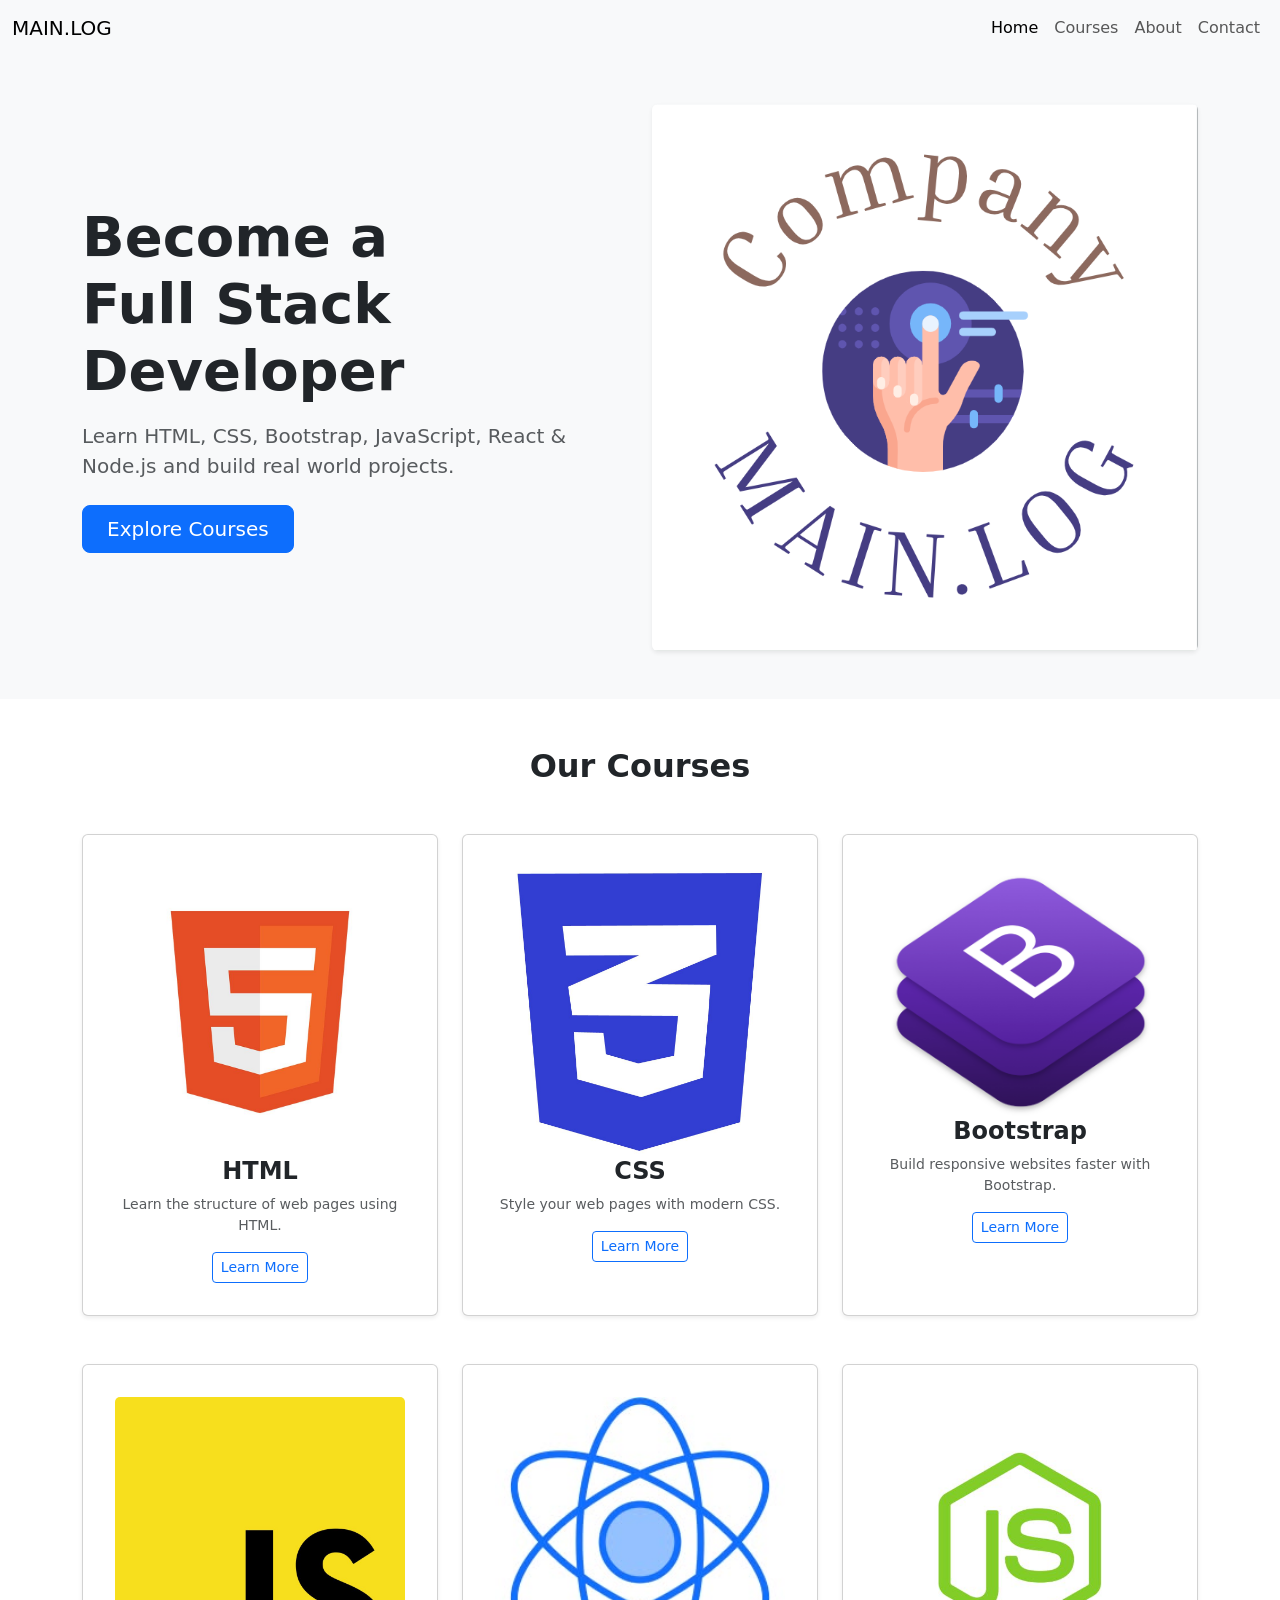
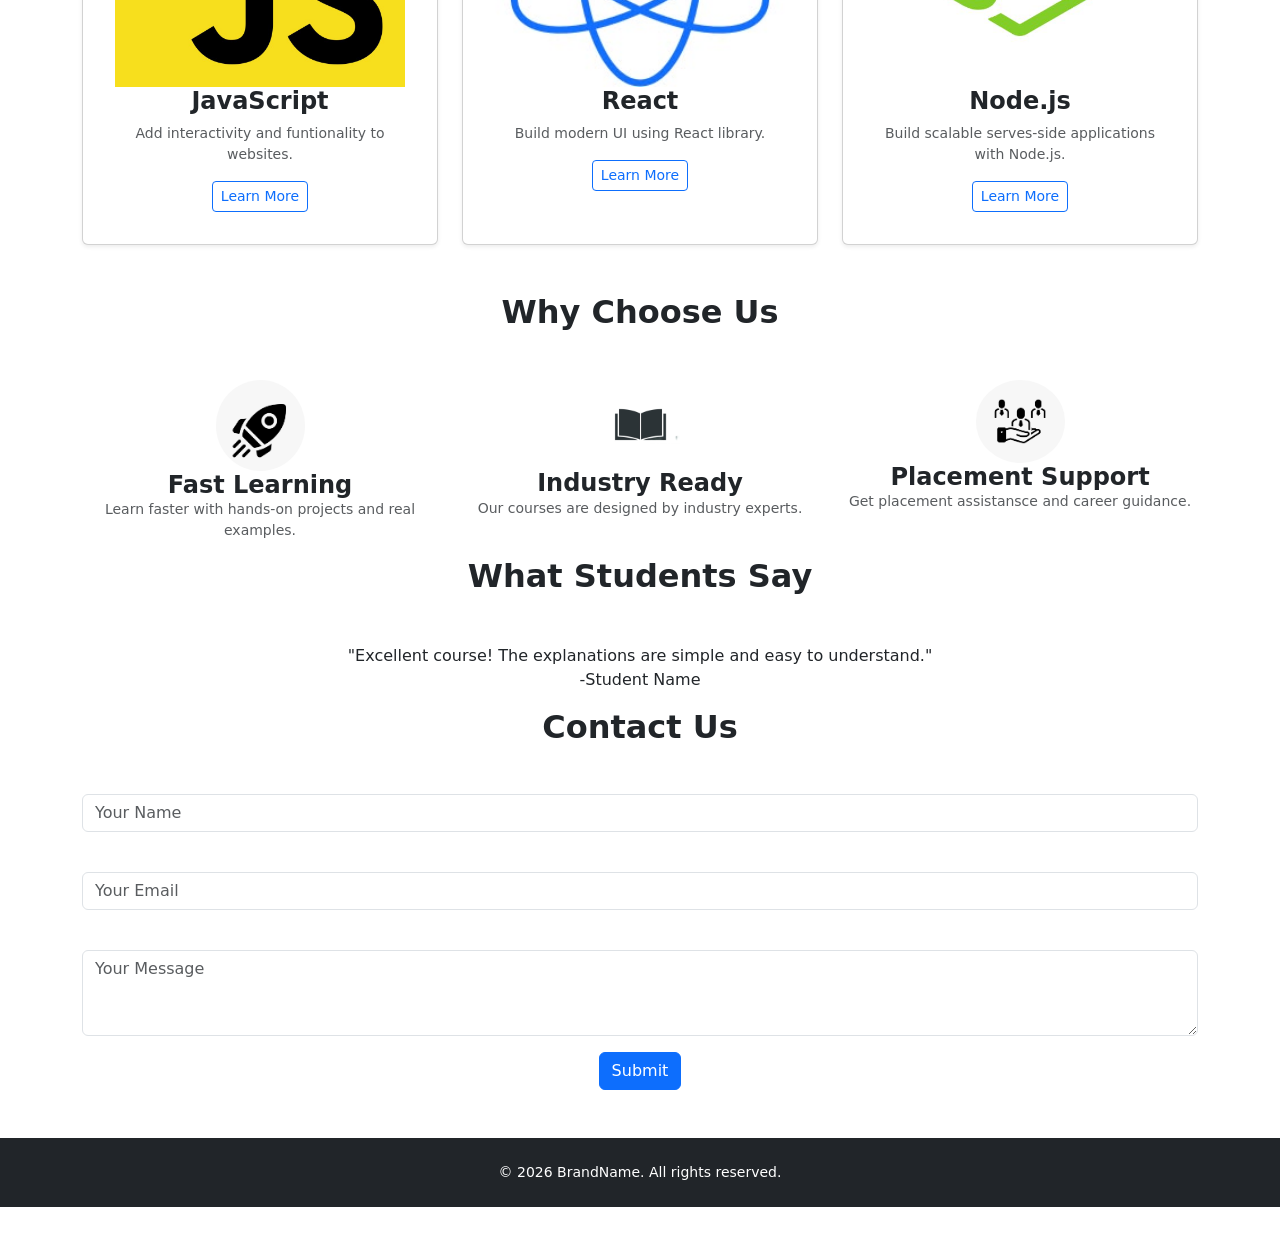
<file: index.html>
<!doctype html>
<html lang="en">

<head>
  <meta charset="UTF-8" />
  <meta name="viewport" content="width=device-width, initial-scale=1.0" />
  <link rel="stylesheet" href="bootstrap.css" />
  <link href="https://cdn.jsdelivr.net/npm/bootstrap@5.3.8/dist/css/bootstrap.min.css" rel="stylesheet"
    integrity="sha384-sRIl4kxILFvY47J16cr9ZwB07vP4J8+LH7qKQnuqkuIAvNWLzeN8tE5YBujZqJLB" crossorigin="anonymous" />
  <script src="https://cdn.jsdelivr.net/npm/bootstrap@5.3.8/dist/js/bootstrap.bundle.min.js"
    integrity="sha384-FKyoEForCGlyvwx9Hj09JcYn3nv7wiPVlz7YYwJrWVcXK/BmnVDxM+D2scQbITxI"
    crossorigin="anonymous"></script>
  <title>MAIN.LOG</title>
</head>

<body>
  <nav class="navbar navbar-expand-lg bg-body-tertiary">
    <div class="container-fluid">
      <a class="navbar-brand" href="#">MAIN.LOG</a>
      <button class="navbar-toggler" type="button" data-bs-toggle="collapse" data-bs-target="#navbarNav"
        aria-controls="navbarNav" aria-expanded="false" aria-label="Toggle navigation">
        <span class="navbar-toggler-icon"></span>
      </button>
      <div class="collapse navbar-collapse" id="navbarNav">
        <ul class="navbar-nav">
          <li class="nav-item">
            <a class="nav-link active" aria-current="page" href="#">Home</a>
          </li>
          <li class="nav-item">
            <a class="nav-link" href="#">Courses</a>
          </li>
          <li class="nav-item">
            <a class="nav-link" href="#">About</a>
          </li>
          <li class="nav-item">
            <a class="nav-link" href="#">Contact</a>
          </li>
        </ul>
      </div>
    </div>
  </nav>
  <header class="py-5 bg-light">
    <div class="container">
      <div class="row align-items-center">
        <div class="col-lg-6 mb-4 mb-lg-0">
          <h1 class="display-4 fw-bold mb-3">
            Become a<br />Full Stack Developer
          </h1>
          <p class="lead text-muted mb-4">
            Learn HTML, CSS, Bootstrap, JavaScript, React & Node.js and build
            real world projects.
          </p>
          <a href="#" class="btn btn-primary btn-lg px-4">Explore Courses</a>
        </div>
        <div class="col-lg-6 text-center">
          <img src="img/MAIN.LOG.png" alt="Hero Image" class="img-fluid rounded shadow-sm" />
        </div>
      </div>
    </div>
  </header>
  <section class="py-5">
    <div class="container text-center">
      <h2 class="fw-bold mb-5">Our Courses</h2>
      <div class="row g-4">
        <div class="col-12 col-md-6 col-lg-4">
          <div class="card h-100 shadow-sm p-3">
            <div class="card-body">
              <img src="img/HTML.jpg" class="card-img-top" alt="..." />
              <h4 class="card-title fw-bold">HTML</h4>
              <p class="card-text text-muted small">
                Learn the structure of web pages using HTML.
              </p>
              <button class="btn btn-outline-primary btn-sm" data-bs-toggle="modal" data-bs-target="#courseModal">
                Learn More
              </button>
            </div>
          </div>
        </div>

        <div class="col-12 col-md-6 col-lg-4">
          <div class="card h-100 shadow-sm p-3">
            <div class="card-body">
              <img src="img/CSS.jpg" class="card-img-top" alt="..." />
              <h4 class="card-title fw-bold">CSS</h4>
              <p class="card-text text-muted small">
                Style your web pages with modern CSS.
              </p>
              <button class="btn btn-outline-primary btn-sm" data-bs-toggle="modal" data-bs-target="#courseModal">
                Learn More
              </button>
            </div>
          </div>
        </div>

        <div class="col-12 col-md-6 col-lg-4">
          <div class="card h-100 shadow-sm p-3">
            <div class="card-body">
              <img src="img/Screenshot 2026-07-10 160020.png" class="card-img-top" alt="..." />
              <h4 class="card-title fw-bold">Bootstrap</h4>
              <p class="card-text text-muted small">
                Build responsive websites faster with Bootstrap.
              </p>
              <button class="btn btn-outline-primary btn-sm" data-bs-toggle="modal" data-bs-target="#courseModal">
                Learn More
              </button>
            </div>
          </div>
        </div>
      </div>
    </div>
    <section class="py-5">
      <div class="container text-center">
        <div class="row g-4">

          <div class="col-12 col-md-6 col-lg-4">
            <div class="card h-100 shadow-sm p-3">
              <div class="card-body">
                <img src="img/JAVASCRIPT1.jpg" class="card-img-top" alt="...">
                <h4 class="card-title fw-bold">JavaScript</h4>
                <p class="card-text text-muted small">Add interactivity and funtionality to websites.</p>
                <button class="btn btn-outline-primary btn-sm" data-bs-toggle="modal"
                  data-bs-target="#courseModal">Learn More</button>
              </div>
            </div>
          </div>

          <div class="col-12 col-md-6 col-lg-4">
            <div class="card h-100 shadow-sm p-3">
              <div class="card-body">
                <img src="img/REACT.jpg" class="card-img-top" alt="...">
                <h4 class="card-title fw-bold">React</h4>
                <p class="card-text text-muted small">Build modern UI using React library.</p>
                <button class="btn btn-outline-primary btn-sm" data-bs-toggle="modal"
                  data-bs-target="#courseModal">Learn More</button>
              </div>
            </div>
          </div>

          <div class="col-12 col-md-6 col-lg-4">
            <div class="card h-100 shadow-sm p-3">
              <div class="card-body">
                <img src="img/NODE JS.jpg" class="card-img-top" alt="...">
                <h4 class="card-title fw-bold">Node.js</h4>
                <p class="card-text text-muted small">Build scalable serves-side applications with Node.js.</p>
                <button class="btn btn-outline-primary btn-sm" data-bs-toggle="modal"
                  data-bs-target="#courseModal">Learn More</button>
              </div>
            </div>
          </div>

        </div>
      </div>
      <div class="modal fade" id="courseModal" tabindex="-1" aria-hidden="true">
        <div class="modal-dialog modal-dialog-centered">
          <div class="modal-content">
            <div class="modal-header border-0">
              <button type="button" class="btn-close" data-bs-dismiss="modal" aria-label="Close"></button>
            </div>
            <div class="modal-body text-center px-4 pb-4">
              <img src="img/MAIN.LOG.png" alt="Course Graphic" class="img-fluid rounded mb-3">
              <h4 class="fw-bold">full stack development</h4>
              <p class="text-muted small">Bridging the gap between beautiful design and powerful logic.</p>
              <div class="d-grid gap-2 d-md-flex justify-content-md-end mt-4">
                <button type="button" class="btn btn-light" data-bs-dismiss="modal">Close</button>
                <button type="button" class="btn btn-primary">Enroll Now</button>
              </div>
            </div>
          </div>
        </div>
      </div>
    </section>
    <section>
      <div class="container text-center">
        <h2 class="fw-bold mb-5">Why Choose Us</h2>

        <div class="row">
          <div class="col">
            <div class="text-center">
              <img src="img/rocket icon.png" class="rounded-circle w-25" alt="...">

            </div>

            <h4 class="card-title fw-bold">Fast Learning</h4>
            <p class="text-muted small">Learn faster with hands-on projects and real examples.</p>


          </div>
          <div class="col">
            <img src="img/book icon.jpeg" class="rounded-circle w-25" alt="...">

            <h4 class="card-title fw-bold">Industry Ready</h4>
            <p class="text-muted small">Our courses are designed by industry experts.</p>


          </div>
          <div class="col">
            <img src="img/placement icon.png" class="rounded-circle w-25" alt="...">

            <h4 class="card-title fw-bold">Placement Support</h4>
            <p class="text-muted small">Get placement assistansce and career guidance.</p>

          </div>
        </div>
      </div>
    </section>
    <section>


      <div class="container text-center">
        <h2 class="fw-bold mb-5">What Students Say</h2>


        <div class="carousel-inner">
          <div class="carousel-item active">
            <div class="d-block w-100">"Excellent course! The explanations are simple and easy to understand."
              <p>
                -Student Name</p>

            </div>
            <div class="carousel-item">
              <div class="d-block w-100">"Excellent course! The explanations are simple and easy to understand."
                <p>
                  -Student Name</p>

              </div>
              <div class="carousel-item">
                <div class="d-block w-100">
                </div>
              </div>
              <button class="carousel-control-prev" type="button" data-bs-target="#carouselExample"
                data-bs-slide="prev">
                <span class="carousel-control-prev-icon" aria-hidden="true"></span>
                <span class="visually-hidden">Previous</span>
              </button>
              <button class="carousel-control-next" type="button" data-bs-target="#carouselExample"
                data-bs-slide="next">
                <span class="carousel-control-next-icon" aria-hidden="true"></span>
                <span class="visually-hidden">Next</span>
              </button>
            </div>
    </section>
    <section>
      <div class="container text-center">
        <h2 class="fw-bold mb-4">Contact Us</h2>
        <div class="mb-3">
          <label for="exampleFormControlInput1" class="form-label"></label>
          <input type="text" class="form-control" placeholder="Your Name">
        </div>
        <div class="mb-3">
          <label for="exampleFormControlInput1" class="form-label"></label>
          <input type="email" class="form-control" id="exampleFormControlInput1" placeholder="Your Email">
        </div>
        <div class="mb-3">
          <label for="exampleFormControlTextarea1" class="form-label"></label>
          <textarea class="form-control" id="exampleFormControlTextarea1" rows="3"
            placeholder="Your Message"></textarea>
        </div>
        <input class="btn btn-primary mb-5" type="submit" value="Submit">
    </section>
    <footer class="bg-dark text-center py-4">
      <p class="text-white m-0 small">&copy; 2026 BrandName. All rights reserved.</p>
    </footer>
</body>

</html>
</file>
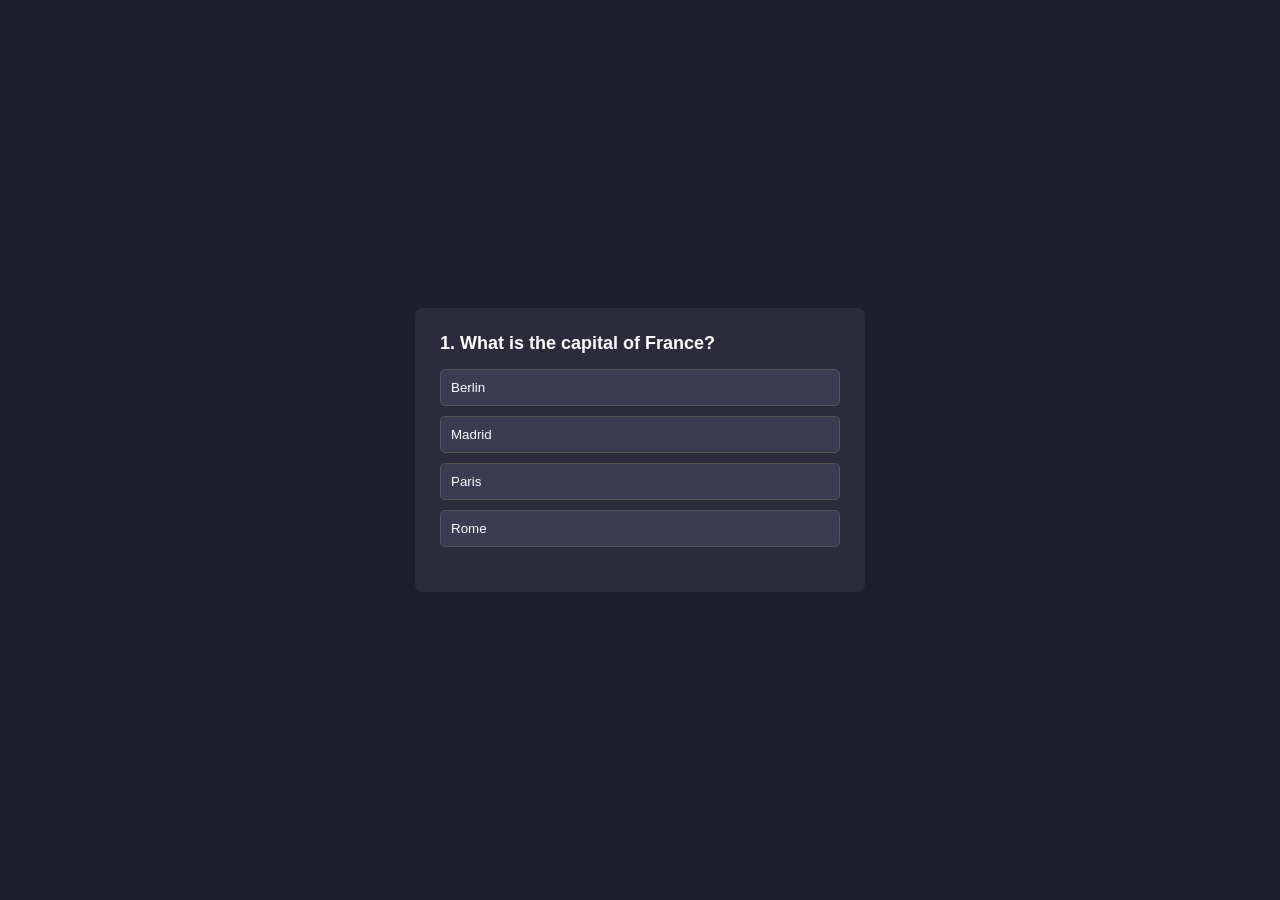
<file: module-2/Assignment-1/module-2/Assignment-2/index.html>
<!DOCTYPE html>
<html lang="en">
<head>
  <meta charset="UTF-8">
  <meta name="viewport" content="width=device-width, initial-scale=1.0">
  <title>Quiz App</title>
  <link rel="stylesheet" href="style.css">
</head>
<body>

  <div class="container">
    <div id="quiz-box">
      <h2 id="question"></h2>
      <div id="options"></div>
      <button id="next-btn" style="display: none;">Next Question</button>
    </div>

    <div id="score-box" style="display: none;">
      <h2>Result</h2>
      <p id="result-text"></p>
      <button id="restart-btn">Restart Quiz</button>
    </div>
  </div>

  <script src="script.js"></script>
</body>
</html>
</file>
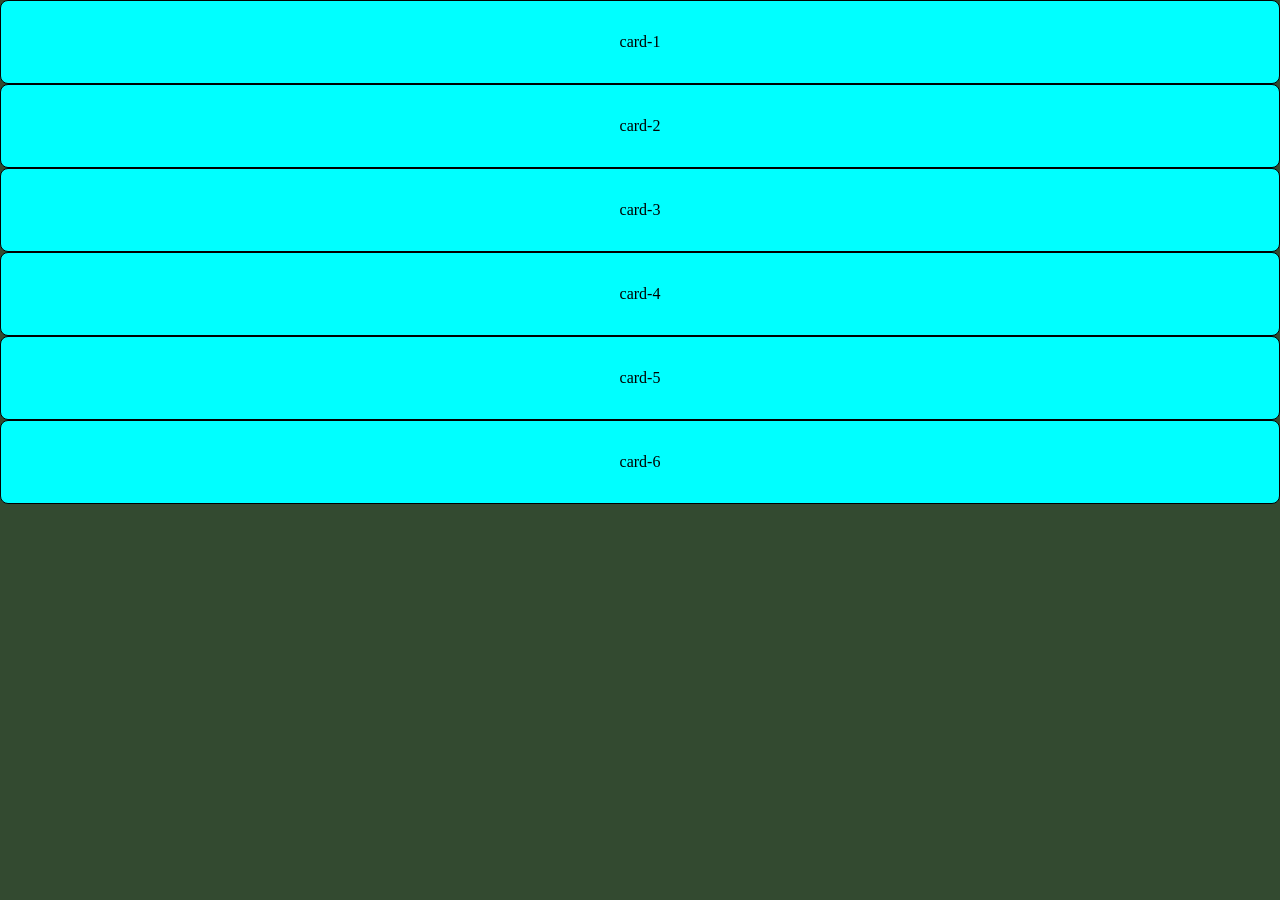
<file: CSS-GRID.html>
<!doctype html>
<html lang="en">
  <head>
    <meta charset="UTF-8" />
    <meta name="viewport" content="width=device-width, initial-scale=1.0" />
    <link rel="stylesheet" href="style.css" />
    <title>CSS GRID</title>
  </head>
  <body>
    <div class="condiner-card">
      <div class="c-ard">card-1</div>
      <div class="c-ard">card-2</div>
      <div class="c-ard">card-3</div>
      <div class="c-ard">card-4</div>
      <div class="c-ard">card-5</div>
      <div class="c-ard">card-6</div>
    </div>
  </body>
</html>
</file>
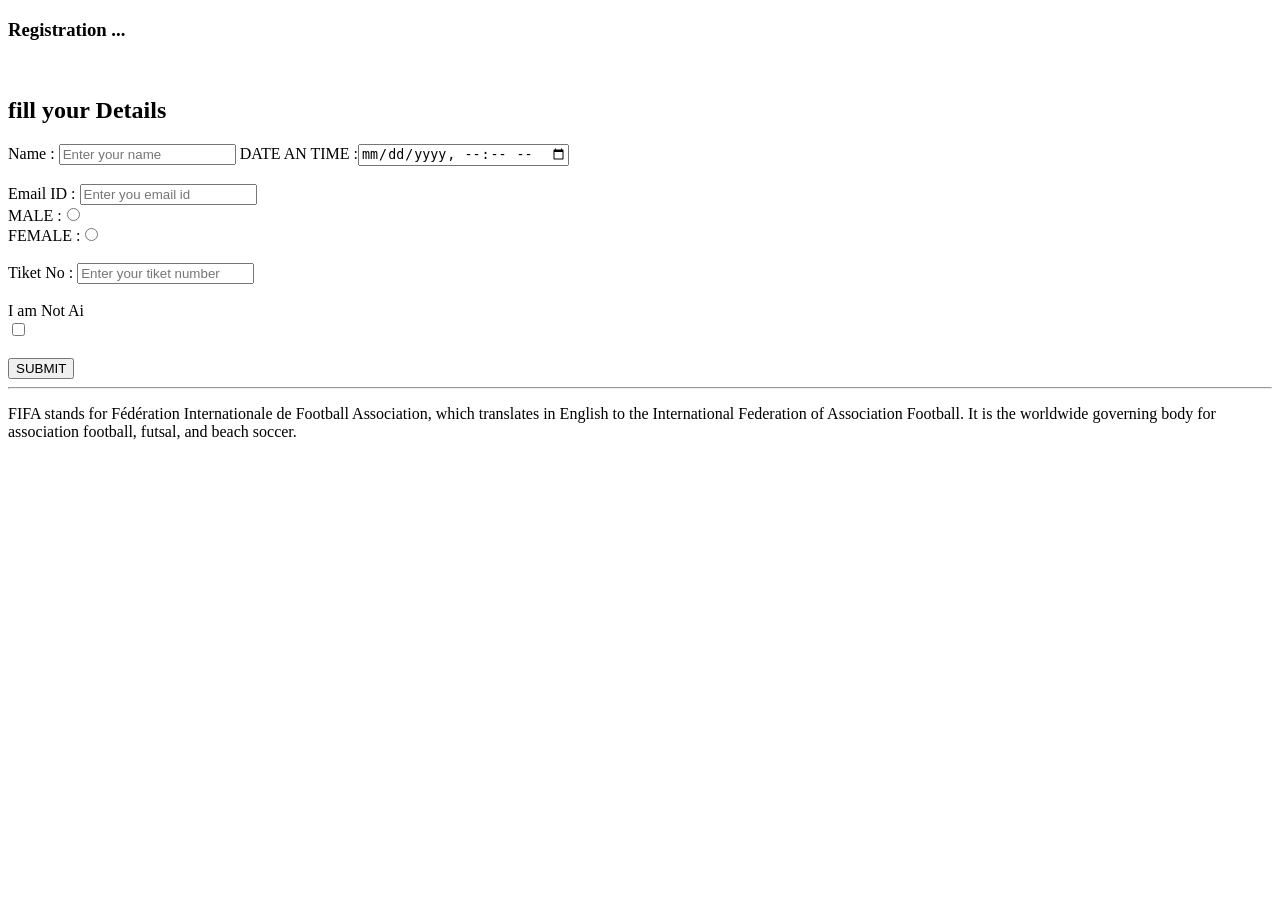
<file: info.html>
<!DOCTYPE html>
<html lang="en">
<head>
    <meta charset="UTF-8">
    <meta name="viewport" content="width=device-width, initial-scale=1.0">
    <title>info html</title>
</head>
<body>
    <h3>Registration ...</h3><br>
   <h2>fill your Details </h2>
    <form >
        <label >Name :</label>
        <input type="text" placeholder="Enter your name" required> <label >DATE AN TIME :</label><input type="datetime-local"><br><br>
        <label >Email ID :</label>
        <input type="email" placeholder="Enter you email id" required><br>
        <label>MALE :</label><input type="radio" name="gender"><br>
        <label>FEMALE :</label><input type="radio" name="gender"><br><br>
        <label >Tiket No :</label>
        <input type="number" placeholder="Enter your tiket number"> <br><br>
        <table> I am Not Ai</table><input type="checkbox" required>
         <BR></BR>
        <button>SUBMIT</button> 
    </form>

    <hr>
    <!-- This tag used to add peragraph in a webpage -->
    <p>FIFA stands for Fédération Internationale de Football Association, which translates in English
         to the International Federation of Association Football.
         It is the worldwide governing body for association football, futsal, and beach soccer.</p>

</body>
</html>
</file>
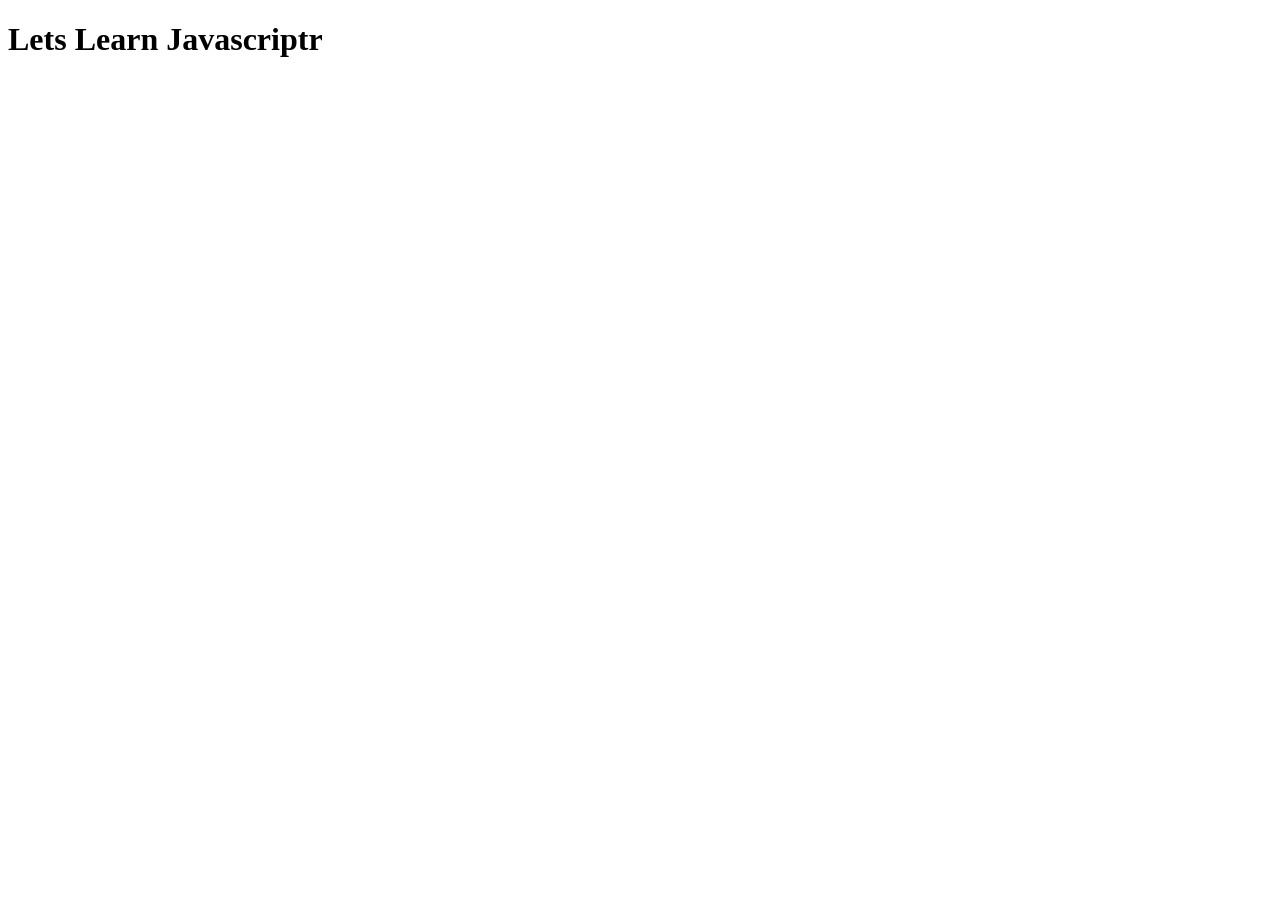
<file: javascript.html>
<!DOCTYPE html>
<html lang="en">
<head>
    <meta charset="UTF-8">
    <meta name="viewport" content="width=, initial-scale=1.0">
    <title>Document</title>
</head>
<body>
    <h1>Lets Learn Javascriptr</h1>
    <script src="javascript.js"></script>
</body>
</html>
</file>
<file: module-2/Assignment-1/module-2/Assignment-2/style.css>
* {
  margin: 0;
  padding: 0;
  box-sizing: border-box;
  font-family: Arial, sans-serif;
}

body {
  background: #1e1e2e;
  color: #fff;
  display: flex;
  justify-content: center;
  align-items: center;
  min-height: 100vh;
}

.container {
  background: #2b2b3d;
  padding: 25px;
  border-radius: 8px;
  width: 100%;
  max-width: 450px;
}

#question {
  font-size: 18px;
  margin-bottom: 15px;
}

#options {
  display: flex;
  flex-direction: column;
  gap: 10px;
  margin-bottom: 20px;
}

.opt-btn {
  padding: 10px;
  background: #3b3b54;
  color: #fff;
  border: 1px solid #555;
  border-radius: 5px;
  cursor: pointer;
  text-align: left;
}

.opt-btn:hover {
  background: #4a4a6a;
}

.opt-btn.correct {
  background: #27ae60 !important;
  border-color: #27ae60;
}

.opt-btn.wrong {
  background: #e74c3c !important;
  border-color: #e74c3c;
}

button#next-btn, button#restart-btn {
  width: 100%;
  padding: 10px;
  background: #e74c3c;
  color: white;
  border: none;
  border-radius: 5px;
  cursor: pointer;
  font-weight: bold;
}

#score-box {
  text-align: center;
}

#score-box p {
  margin: 15px 0;
}
</file>
<file: style.css>
body{
    margin: 0;
    background-color: hwb(113 0% 87% / 0.811);
}
header{
    display: flex;
    justify-content: center;
    background-color: rgba(1, 52, 36, 0.708);
    height: 70px;
    align-items: center;
    border-radius: 50px;
    border: 1px solid rgb(255, 255, 255);
nav{
    display: flex;
    a{
        color: rgb(255, 255, 255);
        text-decoration: none;
        padding: 10px 20px;
        display: block;
        font-family: 'Gill Sans', 'Gill Sans MT', Calibri, 'Trebuchet MS', sans-serif
        
    }
}
}
a:hover{
    color: oklch(100% 0.00011 271.152 / 0.402);
}
/* grid-css */
.c-ard{
    padding: 2em;
    background-color: aqua;
    text-align: center;
     border: solid rgb(0, 0, 0) 1px;
     border-radius: 8px;
}
</file>
